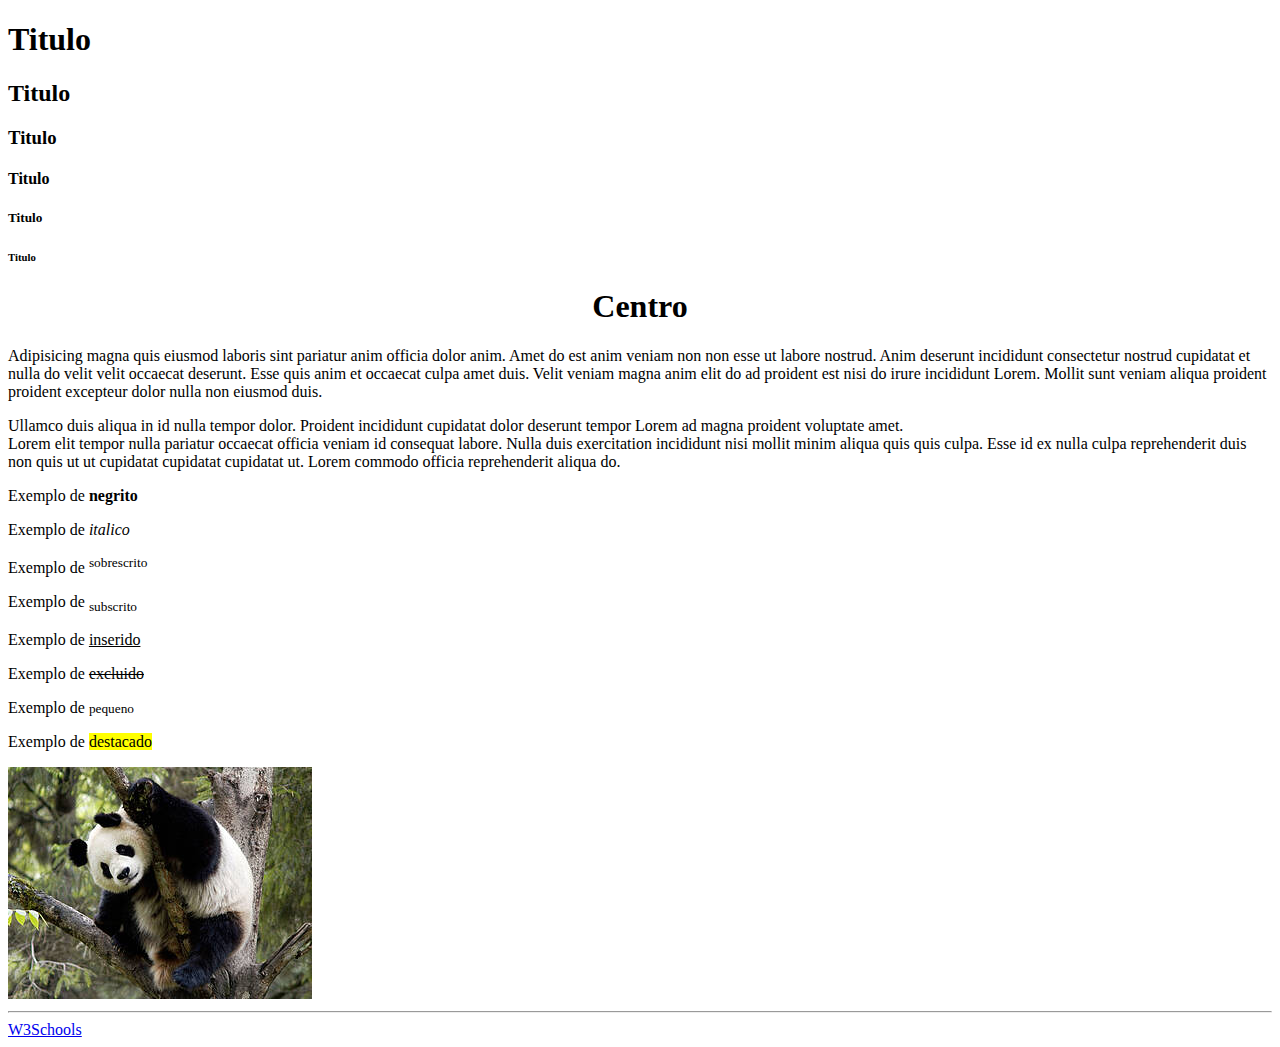
<file: aula03/index.html>
<!DOCTYPE html> <!-- a instrução DOCTYPE deve ser sempre a primeira a aparecer em uma página HTML para indicar ao browser qual versão da linguagem usada. -->
<html> <!-- abertura e fechamento da tag html, que delimita o documento. Sendo assim, todas as demais tags da página devem estar nesse espaço -->
<head> <!-- abertura e fechamento da tag head, que define o cabeçalho do documento. O conteúdo nesse espaço não é visível no browser, mas contém instruções sobre seu conteúdo e comportamento. Dentro dessa tag, por exemplo, podem ser inseridas folhas de estilo e scripts -->
    <meta charset="UTF-8"> <!-- a tag meta, nesse caso, especifica qual conjunto de caracteres (character set ou charset) será usado para renderizar o texto da página. O UTF-8 contém todos os caracteres dos padrões Unicode e ASCII -->
    <title>Aula 01</title> <!-- a tag title define o título da página, aquele que aparece na janela/aba do navegador-->
</head>
<body> <!--abertura e fechamento da tag body, marcando o espaço no qual deve estar contido o conteúdo visual da página. As demais tags que representam texto, botões etc. devem ser adicionadas nesse intervalo-->

    <!-- tag h(1-6) é a tag utilizada para titulos -->
    <h1>Titulo</h1>
    <h2>Titulo</h2>
    <h3>Titulo</h3>
    <h4>Titulo</h4>
    <h5>Titulo</h5>
    <h6>Titulo</h6>

    <!-- tag center é utilizada para centralizar um conteudo -->
    <center><h1>Centro</h1></center>

    <!-- tag p é a tag utilizada para paragrafos -->
    <p>Adipisicing magna quis eiusmod laboris sint pariatur anim officia dolor anim. Amet do est anim veniam non non esse ut labore nostrud. Anim deserunt incididunt consectetur nostrud cupidatat et nulla do velit velit occaecat deserunt. Esse quis anim et occaecat culpa amet duis. Velit veniam magna anim elit do ad proident est nisi do irure incididunt Lorem. Mollit sunt veniam aliqua proident proident excepteur dolor nulla non eiusmod duis.</p>

    <!-- tag br é utilizada para quebra de linha -->
    <p>Ullamco duis aliqua in id nulla tempor dolor. Proident incididunt cupidatat dolor deserunt tempor Lorem ad magna proident voluptate amet. <br />Lorem elit tempor nulla pariatur occaecat officia veniam id consequat labore. Nulla duis exercitation incididunt nisi mollit minim aliqua quis quis culpa. Esse id ex nulla culpa reprehenderit duis non quis ut ut cupidatat cupidatat cupidatat ut. Lorem commodo officia reprehenderit aliqua do.</p>

    <!-- tag b é utilizada para deixar o texto em negrito -->
    <p>Exemplo de <b>negrito</b></p>
    <!-- tag i é utilizada para deixar o texto em italico -->
    <p>Exemplo de <i>italico</i></p>
    <!-- tag sup é utilizada para deixar o texto sobrescrito -->
    <p>Exemplo de <sup>sobrescrito</sup></p>
    <!-- tag sub é utilizada para deixar o texto subscrito -->
    <p>Exemplo de <sub>subscrito</sub></p>
    <!-- tag ins é utilizada para deixar o texto inserido -->
    <p>Exemplo de <ins>inserido</ins></p>
    <!-- tag del é utilizada para deixar o texto excluido -->
    <p>Exemplo de <del>excluido</del></p>
    <!-- tag small é utilizada para deixar o texto pequeno -->
    <p>Exemplo de <small>pequeno</small></p>
    <!-- tag mark é utilizada para deixar o texto destacado -->
    <p>Exemplo de <mark>destacado</mark></p>

    <!-- tag img é utilizada para importar imagens -->
    <img src="panda.jpg">

    <!-- tag hr é utilizada para criar uma linha horizontal -->
    <hr/>

    <!-- tag a é utilizada para links -->
    <a href="https://www.w3schools.com/">W3Schools</a>

</body>
</html>
</file>
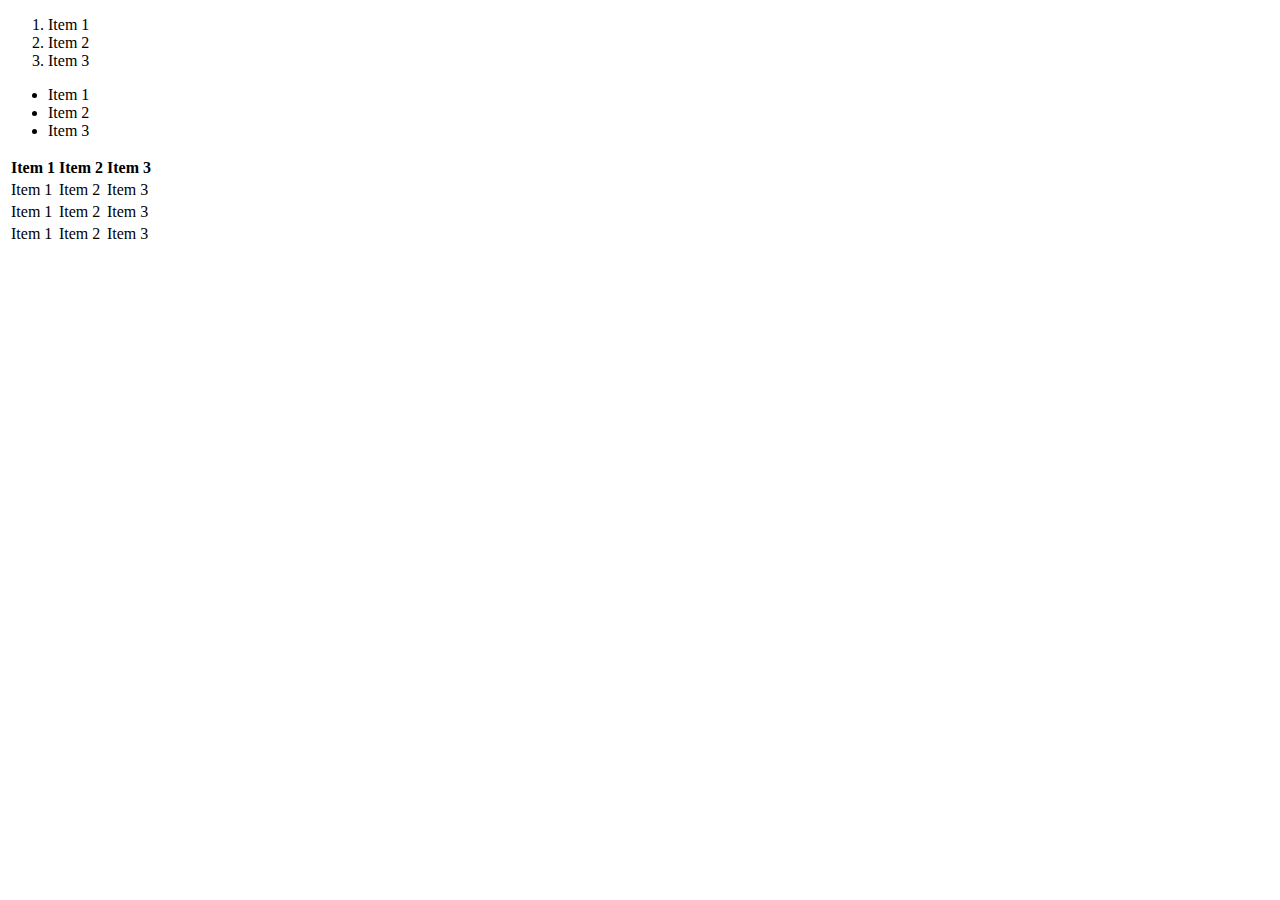
<file: aula04/index.html>
<!DOCTYPE html>
<html lang="en">
<head>
    <meta charset="UTF-8">
    <meta http-equiv="X-UA-Compatible" content="IE=edge">
    <meta name="viewport" content="width=device-width, initial-scale=1.0">
    <title>Document</title>
</head>
<body>

    <!-- tag ol é utilizada para criar listas ordenadas -->
    <!-- 1 - números (padrão)
         i - números romanos minúsculos
         I - números romanos maiúsculos
         a - letras minúsculas
         A - letras maiúsculas -->
         <ol type="1">
            <li>Item 1</li>
            <li>Item 2</li>
            <li>Item 3</li>
        </ol>
    
        <!-- tag ul é utilizada para criar listas não ordenadas -->
        <ul>
            <li>Item 1</li>
            <li>Item 2</li>
            <li>Item 3</li>
        </ul>

        <!-- a tag table é utilizada para a criação de tabelas, marcando o inicio e o fim de uma -->
        <table>
            <!-- a tag thead é utilizada para a criação do cabeçalho da tabela -->
            <thead>
                <!-- a tag tr é utlizada para a criaão de uma linha -->
                <tr>
                    <!-- a tag th é utilizada para a criação de uma coluna com o texto em negrito, semelhante a tag h1-h6 -->
                    <th>Item 1</th>
                    <th>Item 2</th>
                    <th>Item 3</th>
                </tr>
            </thead>
            <!-- a tag tbody é utilizada para criar e demarcar todo o corpo da tabela -->
            <tbody>
                <tr>
                    <!-- a tag td é utizada para a criação de uma coluna -->
                    <td>Item 1</td>
                    <td>Item 2</td>
                    <td>Item 3</td>
                </tr>
                <tr>
                    <td>Item 1</td>
                    <td>Item 2</td>
                    <td>Item 3</td>
                </tr>
                <tr>
                    <td>Item 1</td>
                    <td>Item 2</td>
                    <td>Item 3</td>
                </tr>
            </tbody>
        </table>
    
</body>
</html>
</file>
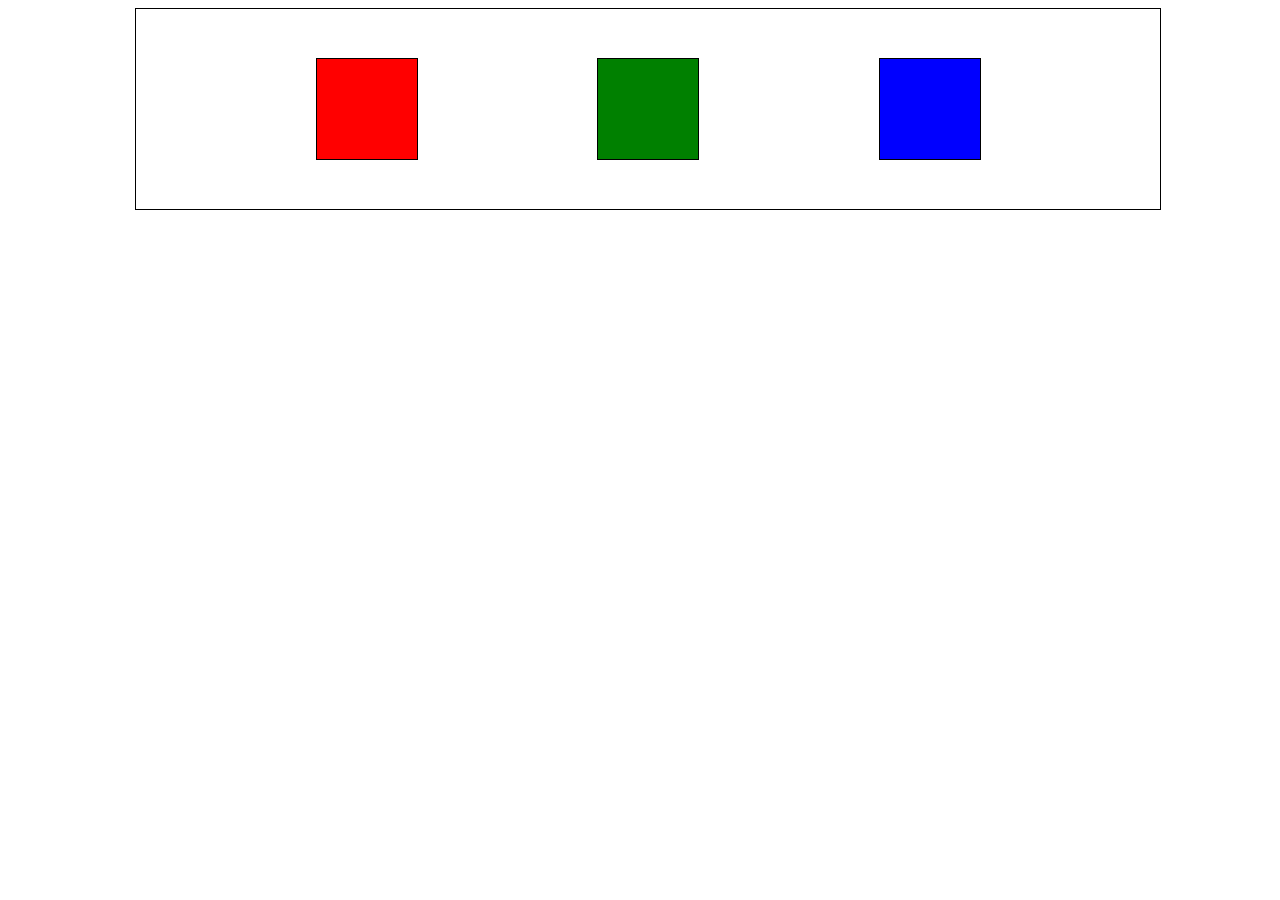
<file: aula06/index.html>
<!DOCTYPE html>
<html lang="en">
<head>
    <meta charset="UTF-8">
    <meta http-equiv="X-UA-Compatible" content="IE=edge">
    <meta name="viewport" content="width=device-width, initial-scale=1.0">
    <link rel="stylesheet" href="style.css">
    <title>Flex box CSS</title>
</head>
<body>

    <div>
        <span class="vermelho"></span>
        <span class="verde"></span>
        <span class="azul"></span>
    </div>
    
</body>
</html>
</file>
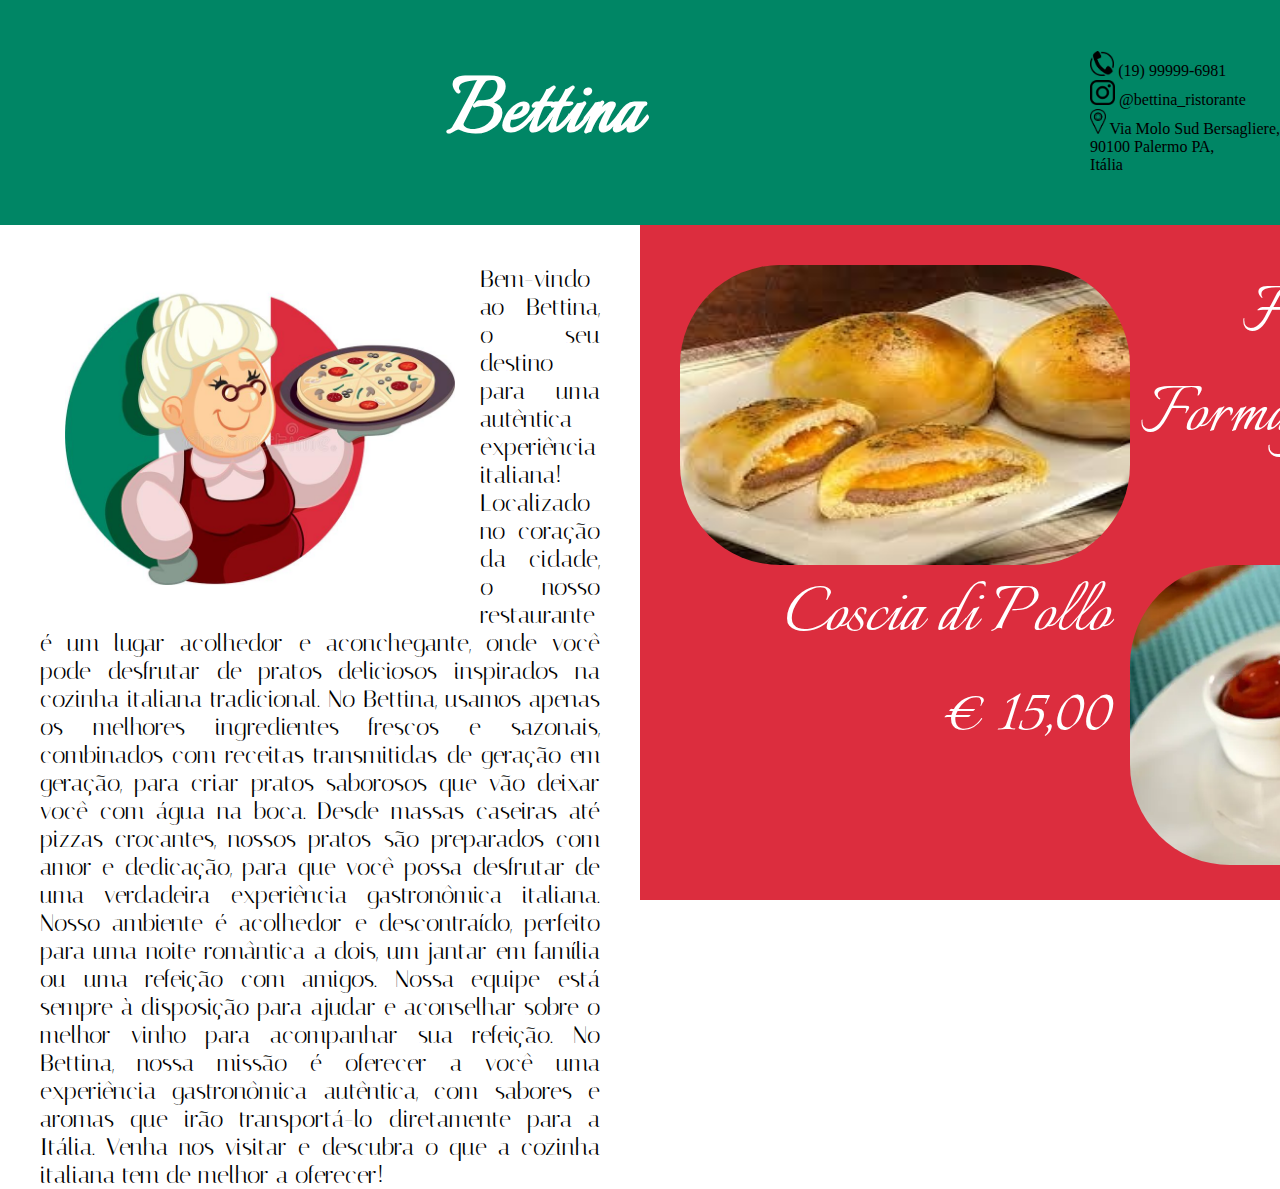
<file: aula08/index.html>
<!DOCTYPE html>
<html lang="en">

<head>
    <meta charset="UTF-8">
    <meta http-equiv="X-UA-Compatible" content="IE=edge">
    <meta name="viewport" content="width=device-width, initial-scale=1.0">
    <link rel="stylesheet" href="style.css">
    <title>Bettina</title>
</head>

<body>

    <header>

        <h1>Bettina</h1>

        <div class="infos">
            <div>
                <img src="img/phone.png">
                <span>(19) 99999-6981</span>
            </div>
            <div>
                <img src="img/instagram.png">
                <span>@bettina_ristorante</span>
            </div>
            <div>
                <img src="img/ping.png">
                <span>Via Molo Sud Bersagliere,<br /> 90100 Palermo PA,<br /> Itália</span>
            </div>
        </div>

    </header>

    <div class="main">
        <div class="presentation">
            <p>
                <img src="img/italiana.jpg">
                Bem-vindo ao Bettina, o seu destino para uma autêntica experiência italiana! Localizado no coração da
                cidade, o nosso restaurante é um lugar acolhedor e aconchegante, onde você pode desfrutar de pratos
                deliciosos inspirados na cozinha italiana tradicional.
                No Bettina, usamos apenas os melhores ingredientes frescos e sazonais, combinados com receitas
                transmitidas de geração em geração, para criar pratos saborosos que vão deixar você com água na boca.

                Desde massas caseiras até pizzas crocantes, nossos pratos são preparados com amor e dedicação, para que
                você possa desfrutar de uma verdadeira experiência gastronômica italiana.

                Nosso ambiente é acolhedor e descontraído, perfeito para uma noite romântica a dois, um jantar em
                família ou uma refeição com amigos. Nossa equipe está sempre à disposição para ajudar e aconselhar sobre
                o melhor vinho para acompanhar sua refeição.

                No Bettina, nossa missão é oferecer a você uma experiência gastronômica autêntica, com sabores e aromas
                que irão transportá-lo diretamente para a Itália. Venha nos visitar e descubra o que a cozinha italiana
                tem de melhor a oferecer!
            </p>
        </div>
        <div class="products">
            <img src="img/burgue.jpg">
            <p>Hamburger al Formaggio € 20,00</p>
            <p>Coscia di Pollo <br /> € 15,00</p>
            <img src="img/coxinha.jpeg">
        </div>
    </div>

</body>

</html>
</file>
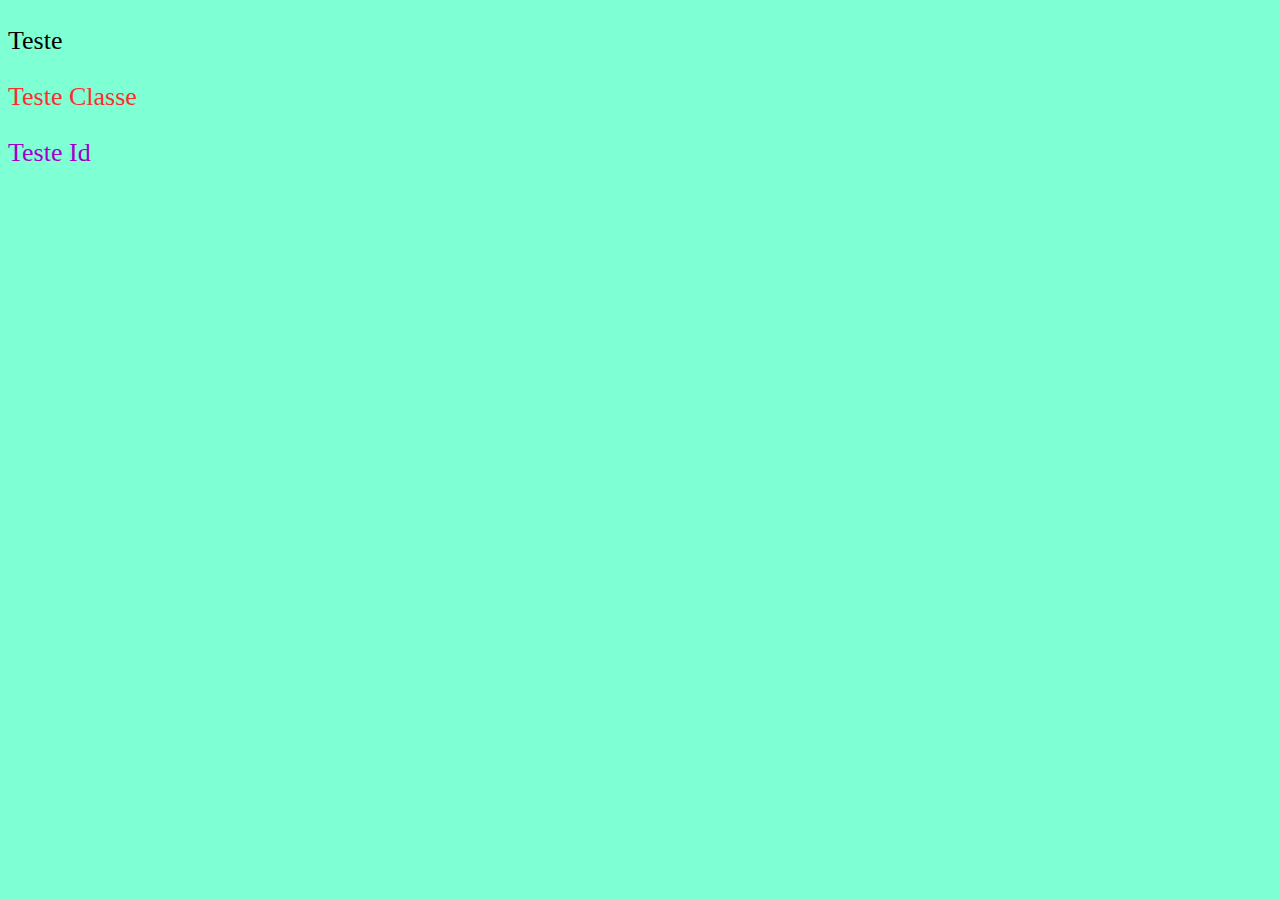
<file: aula05/cssExterno/index.html>
<!DOCTYPE html>
<html lang="en">
<head>
    <meta charset="UTF-8">
    <meta http-equiv="X-UA-Compatible" content="IE=edge">
    <meta name="viewport" content="width=device-width, initial-scale=1.0">
    <link rel="stylesheet" href="style.css">
    <title>CSS Externo</title>
</head>
<body>

    <p>Teste</p>
    <p class="classe">Teste Classe</p>
    <p id="id"> Teste Id</p>
    
</body>
</html>
</file>
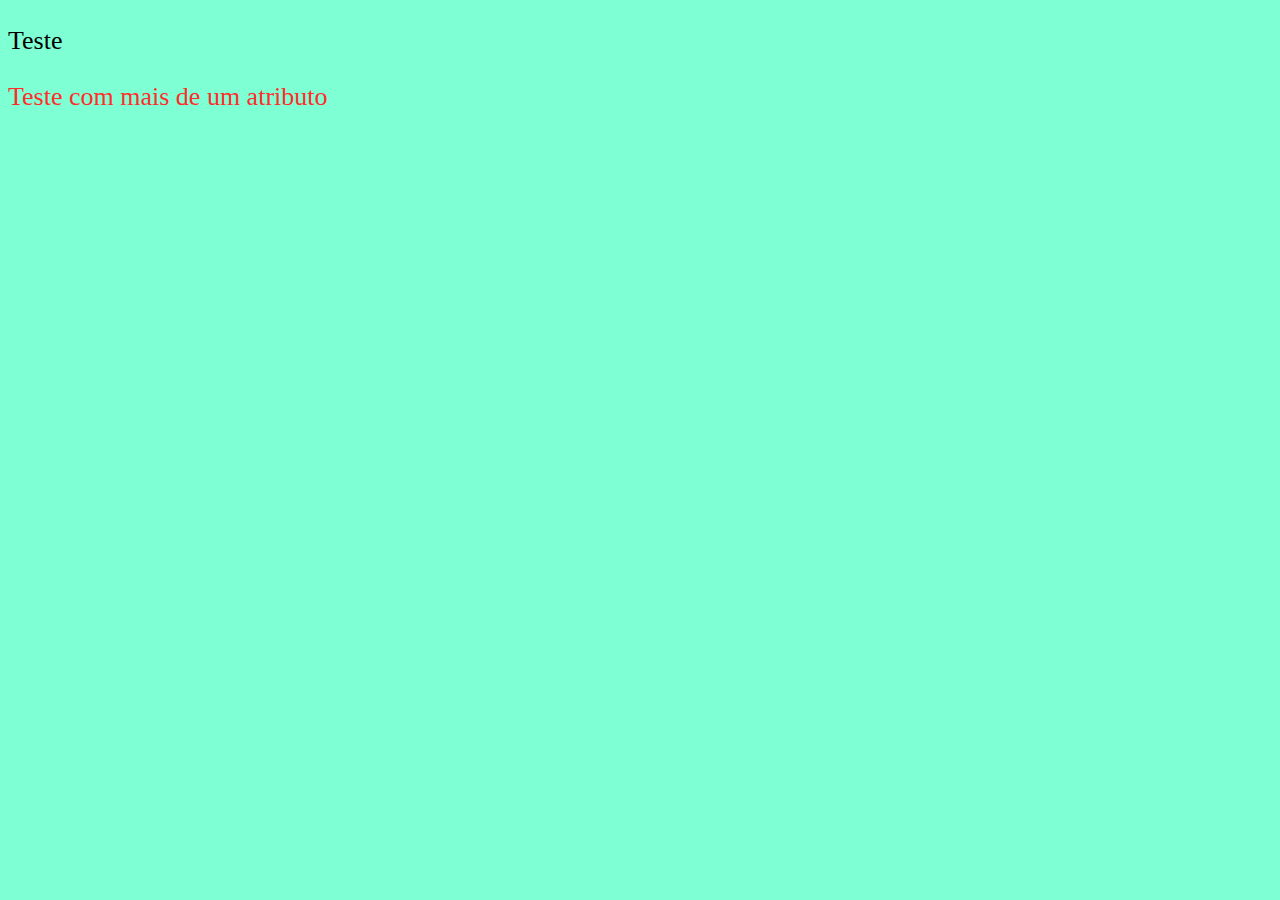
<file: aula05/cssInline/index.html>
<!DOCTYPE html>
<html lang="en">
<head>
    <meta charset="UTF-8">
    <meta http-equiv="X-UA-Compatible" content="IE=edge">
    <meta name="viewport" content="width=device-width, initial-scale=1.0">
    <title>CSS Inline</title>
</head>
<body style=" background-color: aquamarine;">

    <p style="font-size: 26px;">Teste</p>
    <p style="font-size: 26px; color: #ff2c2c;">Teste com mais de um atributo</p>
    
</body>
</html>
</file>
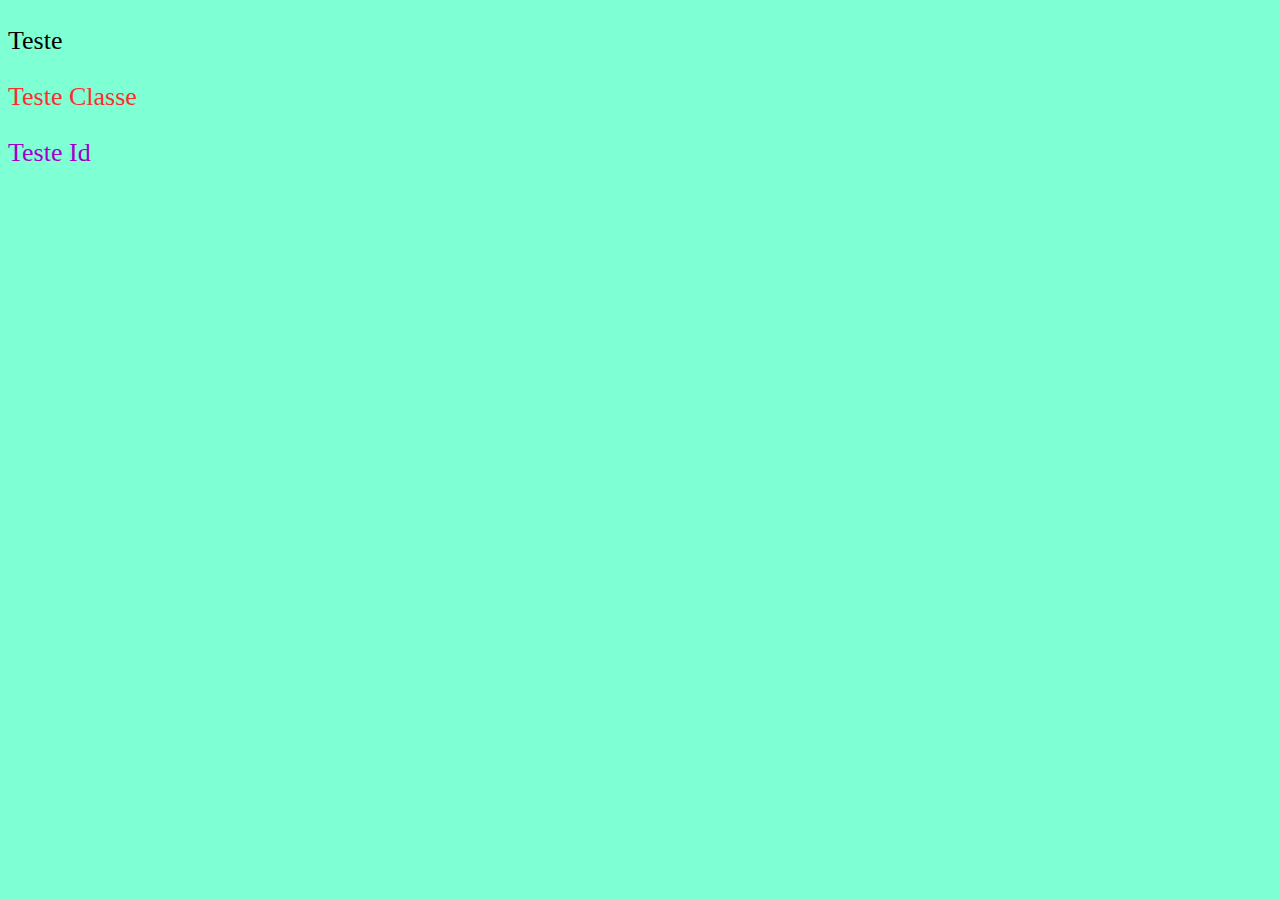
<file: aula05/cssInterno/index.html>
<!DOCTYPE html>
<html lang="en">
<head>
    <meta charset="UTF-8">
    <meta http-equiv="X-UA-Compatible" content="IE=edge">
    <meta name="viewport" content="width=device-width, initial-scale=1.0">
    <title>CSS Interno</title>
    <style>
        body{
            background-color: aquamarine;
        }

        p{
            font-size: 26px;
        }

        .classe{
            color: #ff2c2c;
        }

        #id{
            color: #a200ca
        }
    </style>
</head>
<body>

    <p>Teste</p>
    <p class="classe">Teste Classe</p>
    <p id="id"> Teste Id</p>
    
</body>
</html>
</file>
<file: aula06/style.css>
body{
    display: flex;
    width: 100vw;
    justify-content: center;
}

div{
    display: flex;
    /* flex-direction: row; padrão do display flex*/
    /* flex-direction: column; */
    width: 80%;
    height: 200px;
    border: 1px solid #000;
    justify-content: space-evenly;
    /* justify-content: space-around; */
    /* justify-content: space-between; */
    align-items: center;
    /* align-items: flex-start; */
    /* align-items: flex-end; */
}

span{
    height: 100px;
    width: 100px;
    border: 1px solid #000;
}

.vermelho{
    background-color: red;;
}

.verde{
    background-color: green;
}

.azul{
    background-color: blue;
}
</file>
<file: aula08/style.css>
@import url('https://fonts.googleapis.com/css2?family=Italianno&display=swap');
@import url('https://fonts.googleapis.com/css2?family=Italiana&display=swap');

* {
    margin: 0;
    padding: 0;
    box-sizing: border-box;
}

body {
    display: flex;
    flex-direction: column;
    height: 100vh;
    width: 100vw;
}

header {
    display: flex;
    background-color: #008665;
    width: 100%;
    height: 25vh;
    justify-content: flex-end;
    align-items: center;
}

header h1 {
    font-size: 6em;
    margin-right: 35%;
    font-family: 'Italianno', cursive;
    color: #fff;
}

header img {
    height: 25px;
}

.main {
    display: flex;
    height: 75vh;
    width: 100%;
}

.presentation {
    width: 50%;
    height: 100%;
    font-family: 'Italiana', serif;
    font-size: 1.5em;
    padding: 40px;
    text-align: justify;
}

.presentation img {
    height: 300px;
    float: left;
    margin: 20px 25px;
}

.products {
    display: grid;
    grid-template-columns: 1fr 1fr;
    width: 50%;
    height: 100%;
    background-color: #DC2D3E;
    font-family: 'Italianno', cursive;
    font-size: 5em;
    color: #fff;
    padding: 40px;
    text-align: right;
}

.products img {
    height: 300px;
    width: 450px;
    border-radius: 100px;
}

.products p {
    margin-right: 20px;
}
</file>
<file: aula05/cssExterno/style.css>
body{
    background-color: aquamarine;
}

p{
    font-size: 26px;
}

.classe{
    color: #ff2c2c;
}

#id{
    color: #a200ca
}
</file>
